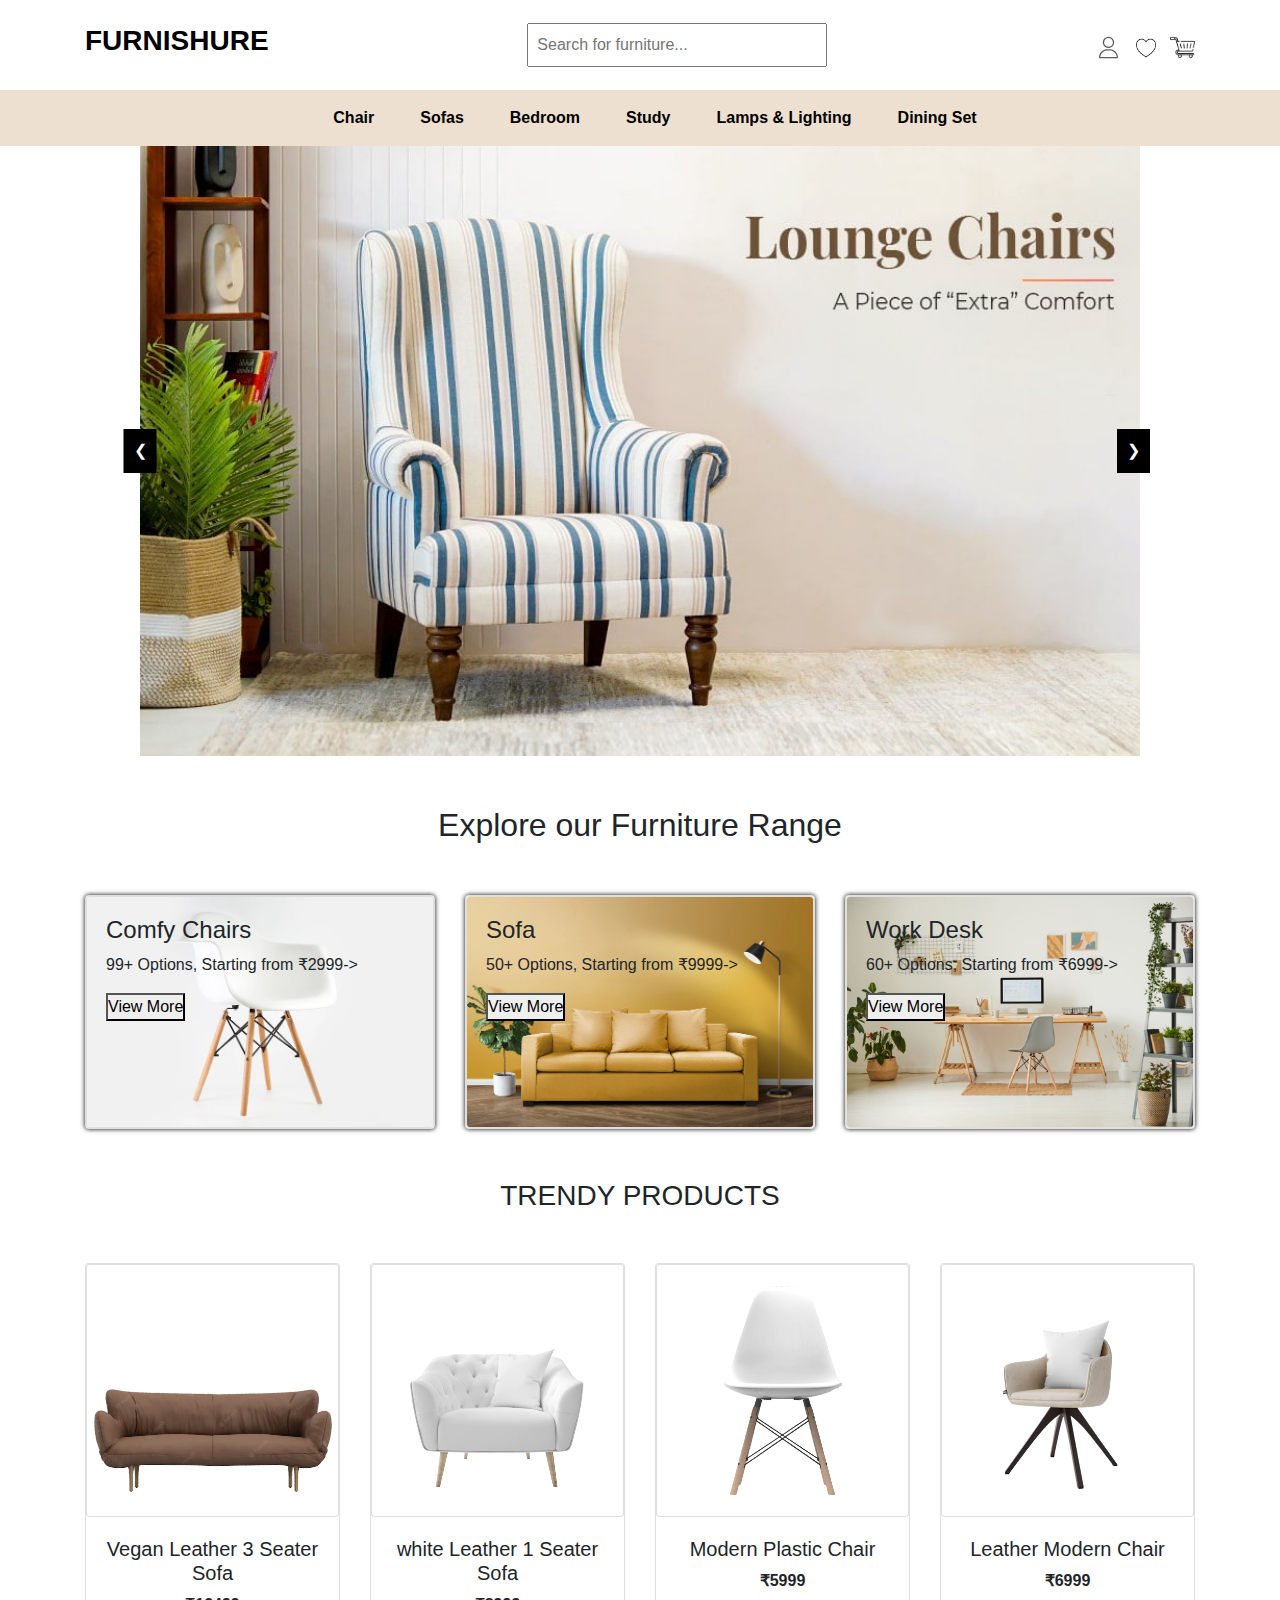
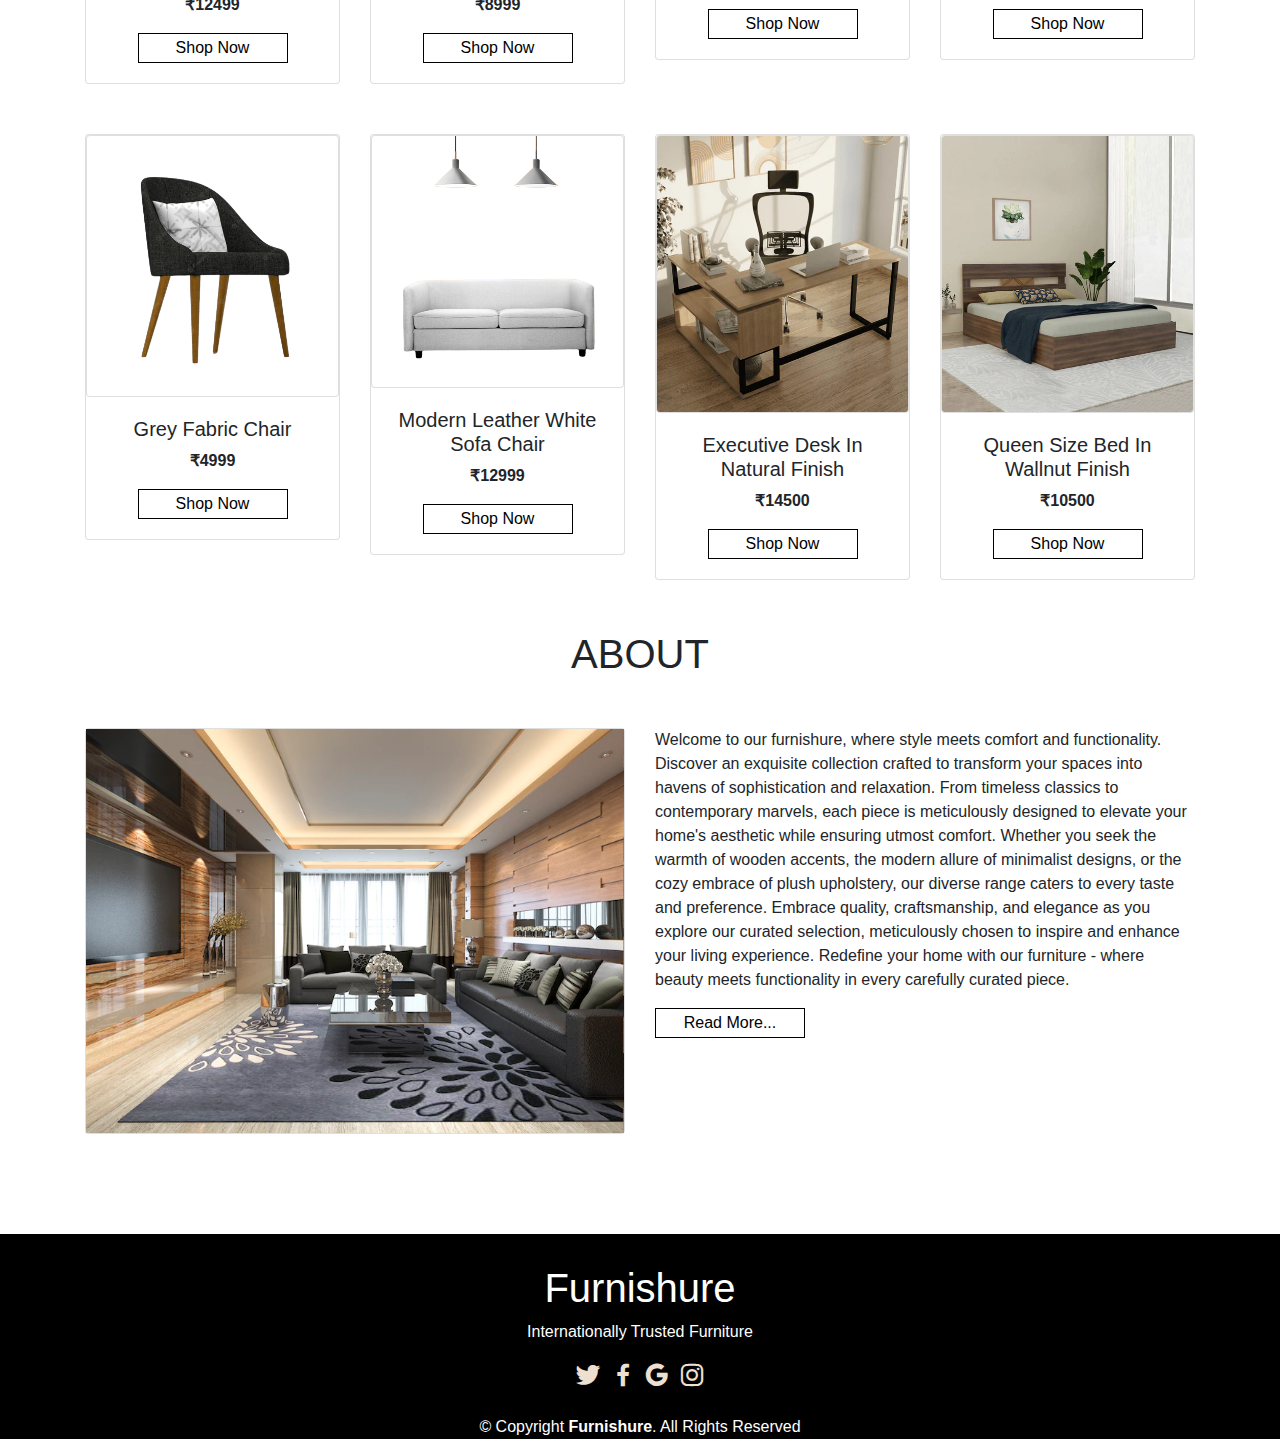
<file: index.html>
<!DOCTYPE html>
<html lang="en">
<head>
    <meta charset="UTF-8">
    <meta http-equiv="X-UA-Compatible" content="IE=edge">
    <meta name="viewport" content="width=device-width, initial-scale=1.0">
    <title>Furniture</title>
    <link rel="stylesheet" href="style.css">
    <!-- bootstrap link -->
    <link rel="stylesheet" href="https://cdn.jsdelivr.net/npm/bootstrap@4.0.0/dist/css/bootstrap.min.css" integrity="sha384-Gn5384xqQ1aoWXA+058RXPxPg6fy4IWvTNh0E263XmFcJlSAwiGgFAW/dAiS6JXm" crossorigin="anonymous">
    <script src="https://code.jquery.com/jquery-3.2.1.slim.min.js" integrity="sha384-KJ3o2DKtIkvYIK3UENzmM7KCkRr/rE9/Qpg6aAZGJwFDMVNA/GpGFF93hXpG5KkN" crossorigin="anonymous"></script>
    <script src="https://cdn.jsdelivr.net/npm/popper.js@1.12.9/dist/umd/popper.min.js" integrity="sha384-ApNbgh9B+Y1QKtv3Rn7W3mgPxhU9K/ScQsAP7hUibX39j7fakFPskvXusvfa0b4Q" crossorigin="anonymous"></script>
    <script src="https://cdn.jsdelivr.net/npm/bootstrap@4.0.0/dist/js/bootstrap.min.js" integrity="sha384-JZR6Spejh4U02d8jOt6vLEHfe/JQGiRRSQQxSfFWpi1MquVdAyjUar5+76PVCmYl" crossorigin="anonymous"></script>

    <!-- bootstrap link -->
    
    <!-- icons -->
    <link href='https://unpkg.com/boxicons@2.1.2/css/boxicons.min.css' rel='stylesheet'>
    <!-- icons -->


</head>
<body>
    <!-- navbar top -->
    <div class="container">
        <div class="navbar-top">
            <div class="logo">
                <a href="../index.html"><h3>FURNISHURE</h3></a>
            </div>
            <div class="search-container">
              <input type="text" id="searchBar" placeholder="Search for furniture...">
              <div id="searchDropdown" class="search-dropdown"></div>
              <script src="./searchbar.js"></script>
          </div>
            <div class="icons">
                <i><a href="./register.html"><img src="../image/w38-profile-icon.svg" alt="" width="25px"></a></i>
                <i><img src="../image/heart.png" alt="" width="20px"></i>
                <i><img src="../image/shopping-cart.png" alt="" width="25px"></i>
            </div>
            </div>
        </div>
    <!-- navbar top -->

    <!-- main content -->
    <div class="main-content">
        <nav class="navbar navbar-expand-md" id="navbar-color">
           <div class="container">
            
            <!-- Navbar links -->
            <div class="collapse navbar-collapse" id="collapsibleNavbar">
              <ul class="navbar-nav">
                <li class="nav-item">
                  <a class="nav-link" href="#">Chair</a>
                </li>
                <li class="nav-item">
                  <a class="nav-link" href="#">Sofas</a>
                </li>
                <li class="nav-item">
                  <a class="nav-link" href="#">Bedroom</a>
                </li>
                <li class="nav-item">
                  <a class="nav-link" href="#">Study</a>
                </li>
                <li class="nav-item">
                  <a class="nav-link" href="#">Lamps & Lighting</a>
                </li>
                <li class="nav-item">
                  <a class="nav-link" href="#">Dining Set</a>
                </li>
              </ul>
            </div>
           </div>
          </nav>
          <div class="slider" id="slider">
            <div class="slides">
              <img src="./image/s-4.jpg" alt="Image 1">
              <img src="./image/s-2.jpg" alt="Image 2">
              <img src="./image/s-1.jpg" alt="Image 3">
              <img src="./image/s-3.jpg" alt="Image 4">
            </div>
            <button class="prev" onclick="prevSlide()">&#10094;</button>
            <button class="next" onclick="nextSlide()">&#10095;</button>
            <script src="slider.js"></script>
          </div>


          
          
    </div>
    <!-- main content -->

    <!-- card1 -->
    <div class="container">
        <h2 class="text-center" style="margin-top: 50px;">Explore our Furniture Range</h2>
        <div class="row" style="margin-top: 50px;">
            <div class="col-md-4 py-3 py-md-0">
                <div class="card" id="tpc">
                    <img src="./image/ch.png" alt="" class="card image-top">
                    <div class="card-img-overlay">
                        <h4 class="card-titel">Comfy Chairs</h4>
                        <p class="card-text">99+ Options, Starting from ₹2999-></p>
                        <div id="btn2"><button>View More</button></div>
                    </div>
                </div>
            </div>
            <div class="col-md-4 py-3 py-md-0">
                <div class="card" id="tpc">
                    <img src="./image/sf.png" alt="" class="card image-top">
                    <div class="card-img-overlay">
                        <h4 class="card-titel">Sofa</h4>
                        <p class="card-text">50+ Options, Starting from ₹9999-></p>
                        <div id="btn2"><button>View More</button></div>
                    </div>
                </div>
            </div>
            <div class="col-md-4 py-3 py-md-0">
                <div class="card" id="tpc">
                    <img src="./image/work desk.png" alt="" class="card image-top">
                    <div class="card-img-overlay">
                        <h4 class="card-titel">Work Desk</h4>
                        <p class="card-text">60+ Options, Starting from ₹6999-></p>
                        <div id="btn2"><button>View More</button></div>
                    </div>
                </div>
            </div>
        </div>
    </div>
    <!-- card1 -->

    <!-- card2 -->
    <div class="container">
        <h3 class="text-center" style="margin-top: 50px;">TRENDY PRODUCTS</h3>
        <div class="row" style="margin-top: 50px;">
            <div class="col-md-3 py-3 py-md-0">
                <div class="card" id="c">
                    <img src="./image/card1.png" alt="" class="card image-top">
                    <div class="card-body">
                        <h5 class="card-titel text-center">Vegan Leather 3 Seater Sofa</h5>
                        <p class="card-text text-center">₹12499</p>
                        <div id="btn3"><button>Shop Now</button></div>
                    </div>
                </div>
            </div>
            <div class="col-md-3 py-3 py-md-0">
                <div class="card" id="c">
                    <img src="./image/card2.png" alt="" class="card image-top">
                    <div class="card-body">
                        <h5 class="card-titel text-center">white Leather 1 Seater Sofa</h5>
                        <p class="card-text text-center">₹8999</p>
                        <div id="btn3"><button>Shop Now</button></div>
                    </div>
                </div>
            </div>
            <div class="col-md-3 py-3 py-md-0">
                <div class="card" id="c">
                    <img src="./image/card3.png" alt="" class="card image-top">
                    <div class="card-body">
                        <h5 class="card-titel text-center">Modern Plastic Chair</h5>
                        <p class="card-text text-center">₹5999</p>
                        <div id="btn3"><button>Shop Now</button></div>
                    </div>
                </div>
            </div>
            <div class="col-md-3 py-3 py-md-0">
                <div class="card" id="c">
                    <img src="./image/card4.png" alt="" class="card image-top">
                    <div class="card-body">
                        <h5 class="card-titel text-center">Leather Modern Chair</h5>
                        <p class="card-text text-center">₹6999</p>
                        <div id="btn3"><button>Shop Now</button></div>
                    </div>
                </div>
            </div>
        </div>



        <div class="row" style="margin-top: 50px;">
            <div class="col-md-3 py-3 py-md-0">
                <div class="card" id="c">
                    <img src="./image/card5.png" alt="" class="card image-top">
                    <div class="card-body">
                        <h5 class="card-titel text-center">Grey Fabric Chair</h5>
                        <p class="card-text text-center">₹4999</p>
                        <div id="btn3"><button>Shop Now</button></div>
                    </div>
                </div>
            </div>
            <div class="col-md-3 py-3 py-md-0">
                <div class="card" id="c">
                    <img src="./image/card6.png" alt="" class="card image-top">
                    <div class="card-body">
                        <h5 class="card-titel text-center">Modern Leather White Sofa Chair</h5>
                        <p class="card-text text-center">₹12999</p>
                        <div id="btn3"><button>Shop Now</button></div>
                    </div>
                </div>
            </div>
            <div class="col-md-3 py-3 py-md-0">
                <div class="card" id="c">
                    <img src="./image/office table.webp" alt="" class="card image-top">
                    <div class="card-body">
                        <h5 class="card-titel text-center">Executive Desk In Natural Finish</h5>
                        <p class="card-text text-center">₹14500</p>
                        <div id="btn3"><button>Shop Now</button></div>
                    </div>
                </div>
            </div>
            <div class="col-md-3 py-3 py-md-0">
                <div class="card" id="c">
                    <img src="./image/queen size bed.webp" alt="" class="card image-top">
                    <div class="card-body">
                        <h5 class="card-titel text-center">Queen Size Bed In Wallnut Finish</h5>
                        <p class="card-text text-center">₹10500</p>
                        <div id="btn3"><button>Shop Now</button></div>
                    </div>
                </div>
            </div>
        </div>
    </div>
    <!-- card2 -->

    <!-- about -->
    <div class="container">
        <h1 class="text-center" style="margin-top: 50px;">ABOUT</h1>
        <div class="row" style="margin-top: 50px;">
            <div class="col-md-6 py-3 py-md-0">
                <div class="card">
                    <img src="./image/about.png" alt="">
                </div>
            </div>
            <div class="col-md-6 py-3 py-md-0">
                <p>Welcome to our furnishure, where style meets comfort and functionality. Discover an exquisite collection crafted to transform your spaces into havens of sophistication and relaxation. From timeless classics to contemporary marvels, each piece is meticulously designed to elevate your home's aesthetic while ensuring utmost comfort. Whether you seek the warmth of wooden accents, the modern allure of minimalist designs, or the cozy embrace of plush upholstery, our diverse range caters to every taste and preference. Embrace quality, craftsmanship, and elegance as you explore our curated selection, meticulously chosen to inspire and enhance your living experience. Redefine your home with our furniture - where beauty meets functionality in every carefully curated piece.</p>
                <div id="btn4"><button>Read More...</button></div>
            </div>
        </div>
    </div>
    <!-- about -->
     
    <!-- footer -->
    <footer id="footer">
        <h1 class="text-center">Furnishure</h1>
        <p class="text-center">Internationally Trusted Furniture</p>
        <div class="icons text-center">
            <i class="bx bxl-twitter"></i>
            <i class="bx bxl-facebook"></i>
            <i class="bx bxl-google"></i>
            <i class="bx bxl-instagram"></i>
        </div>
        <div class="copyright text-center">
            &copy; Copyright <strong><span>Furnishure</span></strong>. All Rights Reserved
        </div>
        </div>
    </footer>
    <!-- footer -->




</body>
</html>
</file>
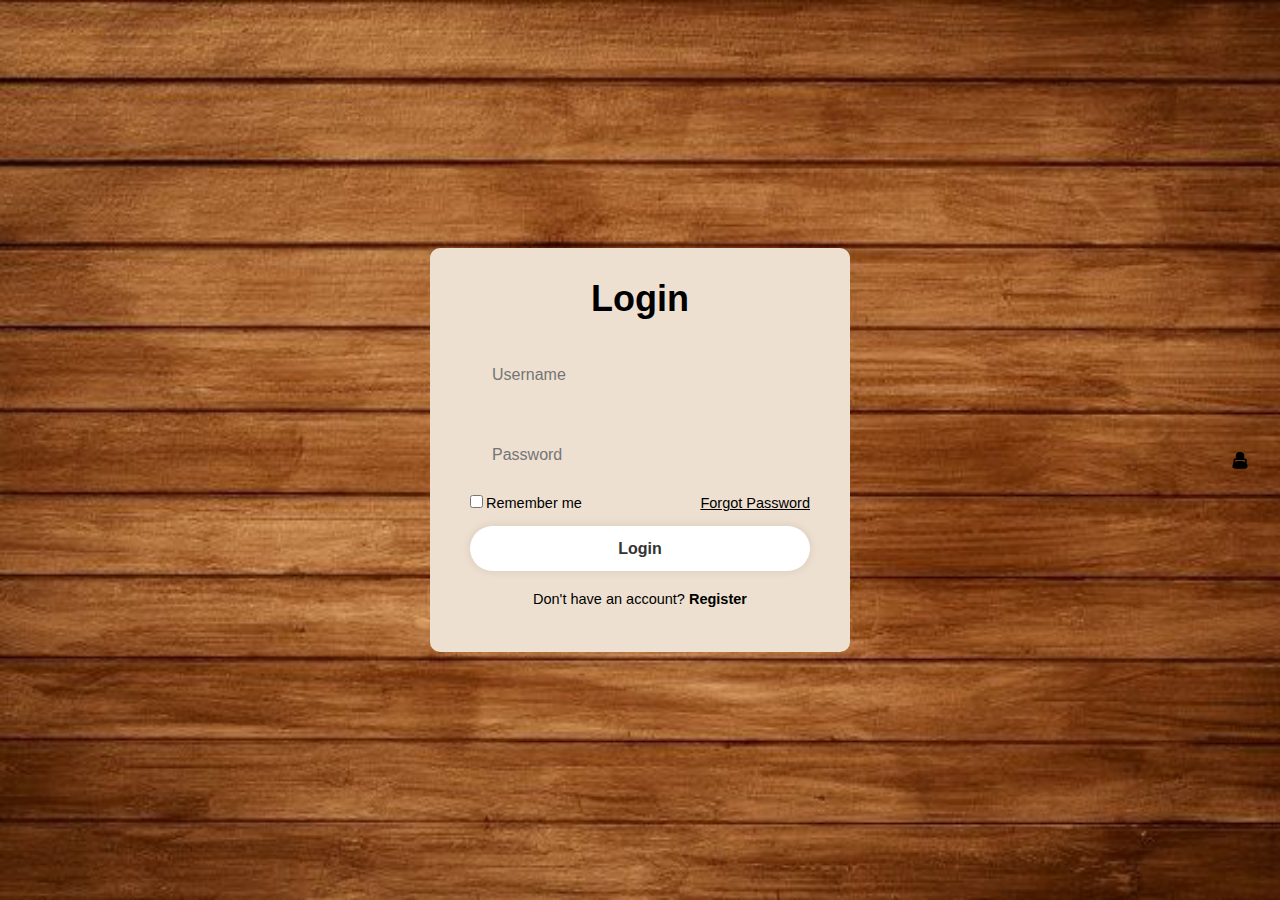
<file: login.html>
<!DOCTYPE html>
<html lang="en">
<head>
    <meta charset="UTF-8">
    <meta name="viewport" content="width=device-width, initial-scale=1.0">
    <title>login page</title>
    <link rel="stylesheet" href="login.css">
    <link href='https://unpkg.com/boxicons@2.1.4/css/boxicons.min.css' rel='stylesheet'>
</head>
<body>
    <div class="wrapper">
        <form action="">
            <h1>Login</h1>
            <div class="inputbox">
                <input type="text" placeholder="Username" required>
                <i class='bx bxs-user'></i>
            </div>
            <div class="inputbox">
                <input type="password" placeholder="Password" required>
                <i class='bx bx-lock-alt'></i>
            </div>
            <div class="rememberforgot">
                <label><input type="checkbox">Remember me</label>
                <a href="#">Forgot Password</a>
            </div>
            <button type="submit" class="btn">Login</button>
            <div class="registerlink">
                <p>Don't have an account? <a href="register.html">Register</a></p></div>
            </div>
        </form>
    </div>
</body>
</html>
</file>
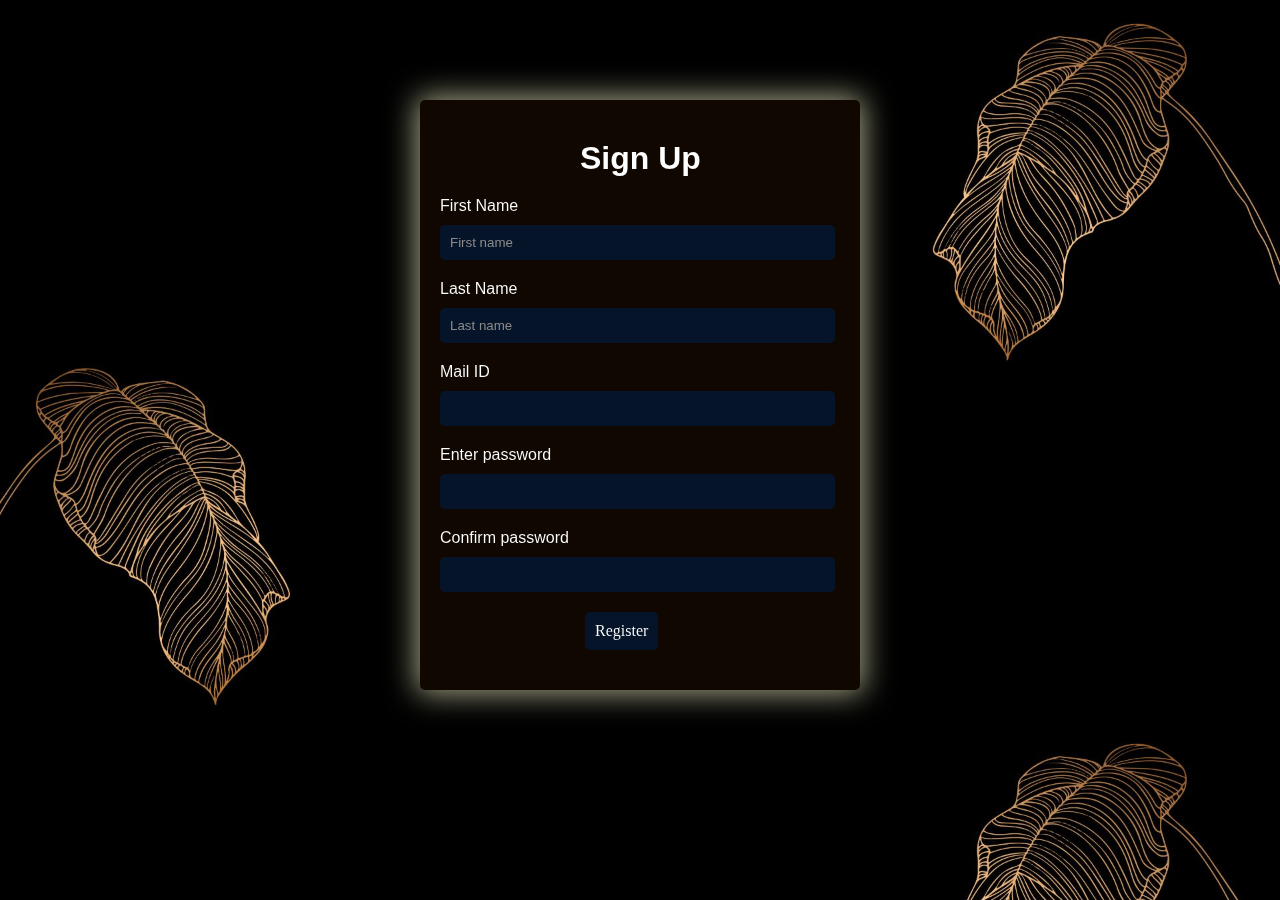
<file: register.html>
<!DOCTYPE html>
<html lang="en">
<head>
    <meta charset="UTF-8">
    <meta name="viewport" content="width=device-width, initial-scale=1.0">
    <link rel="stylesheet" type="text/css" href="register.css">
    <title>Sign Up</title>
</head>
<body>
    <main>
        <section id="sign-up">
            <h1><centre>Sign Up</centre></h1>
            <form onsubmit="return validateForm()">
                <label for="first-name">First Name</label>
                <input type="text" id="first-name" name="first-name" placeholder="First name" required>

                <label for="last-name">Last Name</label>
                <input type="text" id="last-name" name="last-name" placeholder="Last name" required>

                <label for="mail-id">Mail ID</label>
                <input type="email" id="mail-id" name="mail" required>

                <label for="password">Enter password</label>
                <input type="password" id="password" name="password" required>

                <label for="confirm-password">Confirm password</label>
                <input type="password" id="confirm-password" name="confirm-password" required><br>
                
                <div class="a">
                    <input type="submit" value="Register">
                </div>
            </form>
        </section>
    </main>
    <script src="register.js"></script>
</body>
</html>
</file>
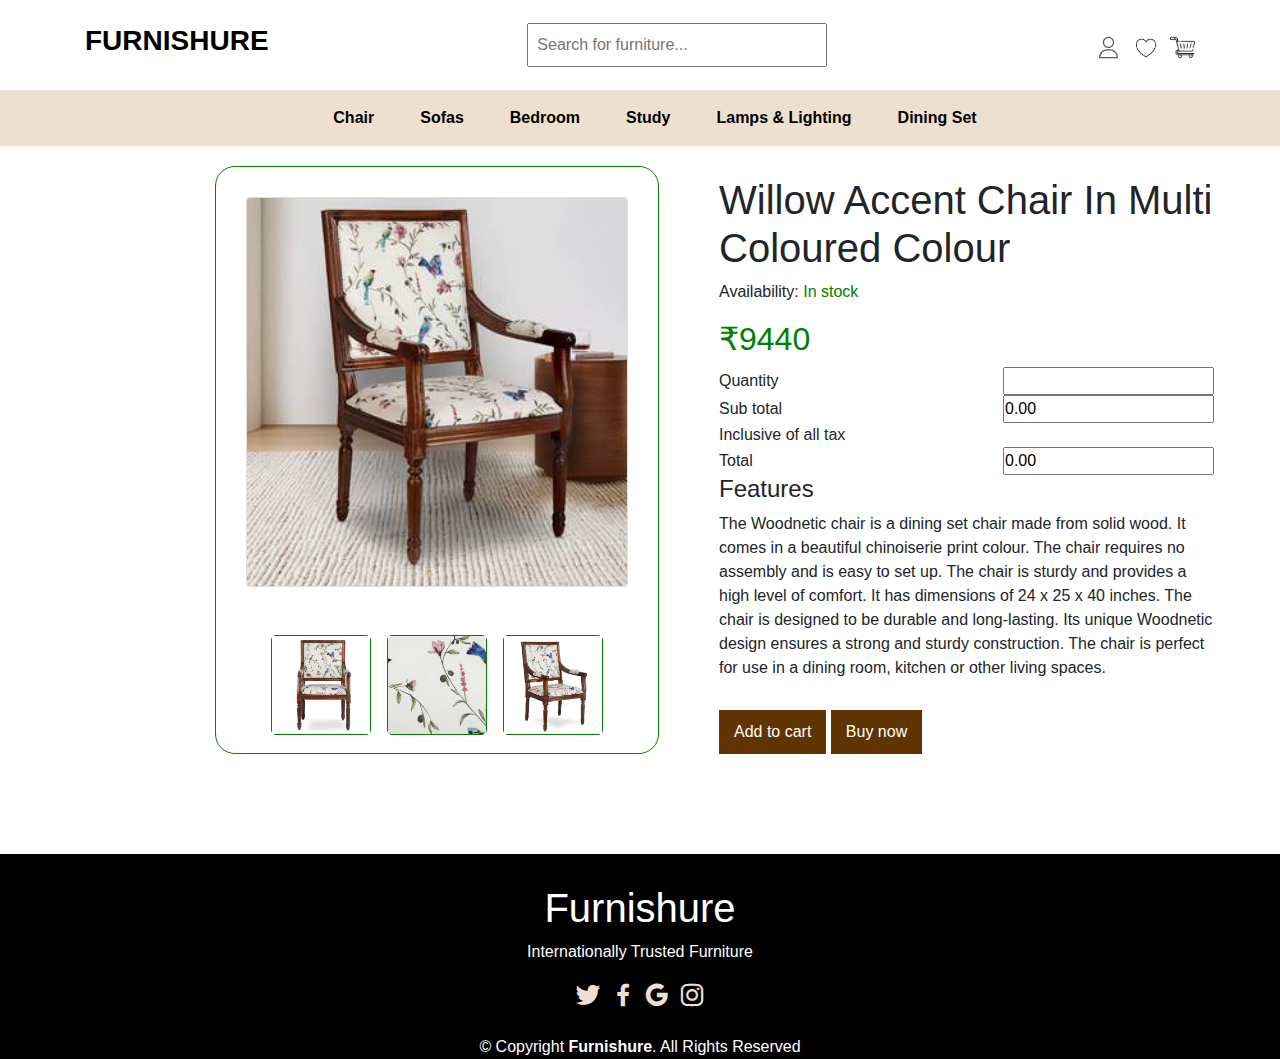
<file: product_page/c1.html>
<!DOCTYPE html>
<html lang="en">
<head>
    <meta charset="UTF-8">
    <meta name="viewport" content="width=device-width, initial-scale=1.0">
    <title>spp</title>
    <link rel="stylesheet" href="spp.css">
    <link rel="stylesheet" href="https://cdn.jsdelivr.net/npm/bootstrap@4.0.0/dist/css/bootstrap.min.css" integrity="sha384-Gn5384xqQ1aoWXA+058RXPxPg6fy4IWvTNh0E263XmFcJlSAwiGgFAW/dAiS6JXm" crossorigin="anonymous">
    <script src="https://code.jquery.com/jquery-3.2.1.slim.min.js" integrity="sha384-KJ3o2DKtIkvYIK3UENzmM7KCkRr/rE9/Qpg6aAZGJwFDMVNA/GpGFF93hXpG5KkN" crossorigin="anonymous"></script>
    <script src="https://cdn.jsdelivr.net/npm/popper.js@1.12.9/dist/umd/popper.min.js" integrity="sha384-ApNbgh9B+Y1QKtv3Rn7W3mgPxhU9K/ScQsAP7hUibX39j7fakFPskvXusvfa0b4Q" crossorigin="anonymous"></script>
    <script src="https://cdn.jsdelivr.net/npm/bootstrap@4.0.0/dist/js/bootstrap.min.js" integrity="sha384-JZR6Spejh4U02d8jOt6vLEHfe/JQGiRRSQQxSfFWpi1MquVdAyjUar5+76PVCmYl" crossorigin="anonymous"></script>

    <!-- bootstrap link -->
    
    <!-- icons -->
    <link href='https://unpkg.com/boxicons@2.1.2/css/boxicons.min.css' rel='stylesheet'>
    <!-- icons -->

</head>
<body>
    <!-- navbar top -->
    <div class="container">
      <div class="navbar-top">
          <div class="logo">
              <a href="../index.html"><h3>FURNISHURE</h3></a>
          </div>       
          
          
          <div class="search-container">
              <input type="text" id="searchBar" placeholder="Search for furniture...">
              <div id="searchDropdown" class="search-dropdown"></div>
              <script src="../searchbar.js"></script>
          </div>
          <div class="icons">
              <i><a href="../register.html"><img src="../image/w38-profile-icon.svg" width="25px"></a></i>
              <i><img src="../image/heart.png" alt="" width="20px"></i>
              <i><img src="../image/shopping-cart.png" alt="" width="25px"></i>
          </div>
      </div>
      </div>
  </div>
    <!-- navbar top -->

    <!-- main content -->
    <div class="main-content">
        <nav class="navbar navbar-expand-md" id="navbar-color">
           <div class="container">
            
            <!-- Navbar links -->
            <div class="collapse navbar-collapse" id="collapsibleNavbar">
              <ul class="navbar-nav">
                <li class="nav-item">
                  <a class="nav-link" href="#">Chair</a>
                </li>
                <li class="nav-item">
                  <a class="nav-link" href="#">Sofas</a>
                </li>
                <li class="nav-item">
                  <a class="nav-link" href="#">Bedroom</a>
                </li>
                <li class="nav-item">
                  <a class="nav-link" href="#">Study</a>
                </li>
                <li class="nav-item">
                  <a class="nav-link" href="#">Lamps & Lighting</a>
                </li>
                <li class="nav-item">
                  <a class="nav-link" href="#">Dining Set</a>
                </li>
              </ul>
            </div>
           </div>
          </nav>
          <div class="placing">
              <div class="container">
                <div class="right-box">
                    <div class="main-image-box">
                        <img src="../chair_images/chair1.jpg" id="mainimage" alt="2" class="card image-top">
                    </div>
                    <div class="small-images">
                        <div class="image-box"><img src="../chair_images/c1.1.jpeg" class="image"></div>
                        <div class="image-box"><img src="../chair_images/c1.2.jpeg" class="image"></div>
                        <div class="image-box"><img src="../chair_images/c1.3.jpeg" class="image"></div>
                    </div>
                </div>
                <div class="detailsbox">
                    <h1>Willow Accent Chair In Multi Coloured Colour</h1>
                    <p>Availability: <span style="color:green">In stock</span></p>
                    <h2>₹9440</h2>
                    <table cellspacing="0" class="inputs">
                        <tr>
                            <td >Quantity</td>
                            <td align="right"><input type="number" id="first"></td>
                        </tr>
                        <tr>
                            <td>Sub total</td>
                            <td align="right"><input type="number" id="second"></td>
                        </tr>
                        <tr>
                            <td>Inclusive of all tax</td>
                        </tr>
                        <tr>
                            <td>Total</td>
                            <td align="right"><input type="number" id="third"></td>
                        </tr>
                    </table>
                    <h4>Features</h4>
                    <p>The Woodnetic chair is a dining set chair made from solid wood.
                      It comes in a beautiful chinoiserie print colour.
                      The chair requires no assembly and is easy to set up.
                      The chair is sturdy and provides a high level of comfort.
                      It has dimensions of 24 x 25 x 40 inches.
                      The chair is designed to be durable and long-lasting.
                      Its unique Woodnetic design ensures a strong and sturdy construction.
                      The chair is perfect for use in a dining room, kitchen or other living spaces.</p>
                    <button name="b1">Add to cart</button>
                    <button id="b2">Buy now</button>
                </div>
            </div>
            
            </div>
            <script src="singular_product.js"></script>

          
          <footer id="footer">
            <h1 class="text-center">Furnishure</h1>
            <p class="text-center">Internationally Trusted Furniture</p>
            <div class="icons text-center">
                <i class="bx bxl-twitter"></i>
                <i class="bx bxl-facebook"></i>
                <i class="bx bxl-google"></i>
                <i class="bx bxl-instagram"></i>
            </div>
            <div class="copyright text-center">
                &copy; Copyright <strong><span>Furnishure</span></strong>. All Rights Reserved
            </div>
            </div>
        </footer>
    
</body>
</html>
</file>
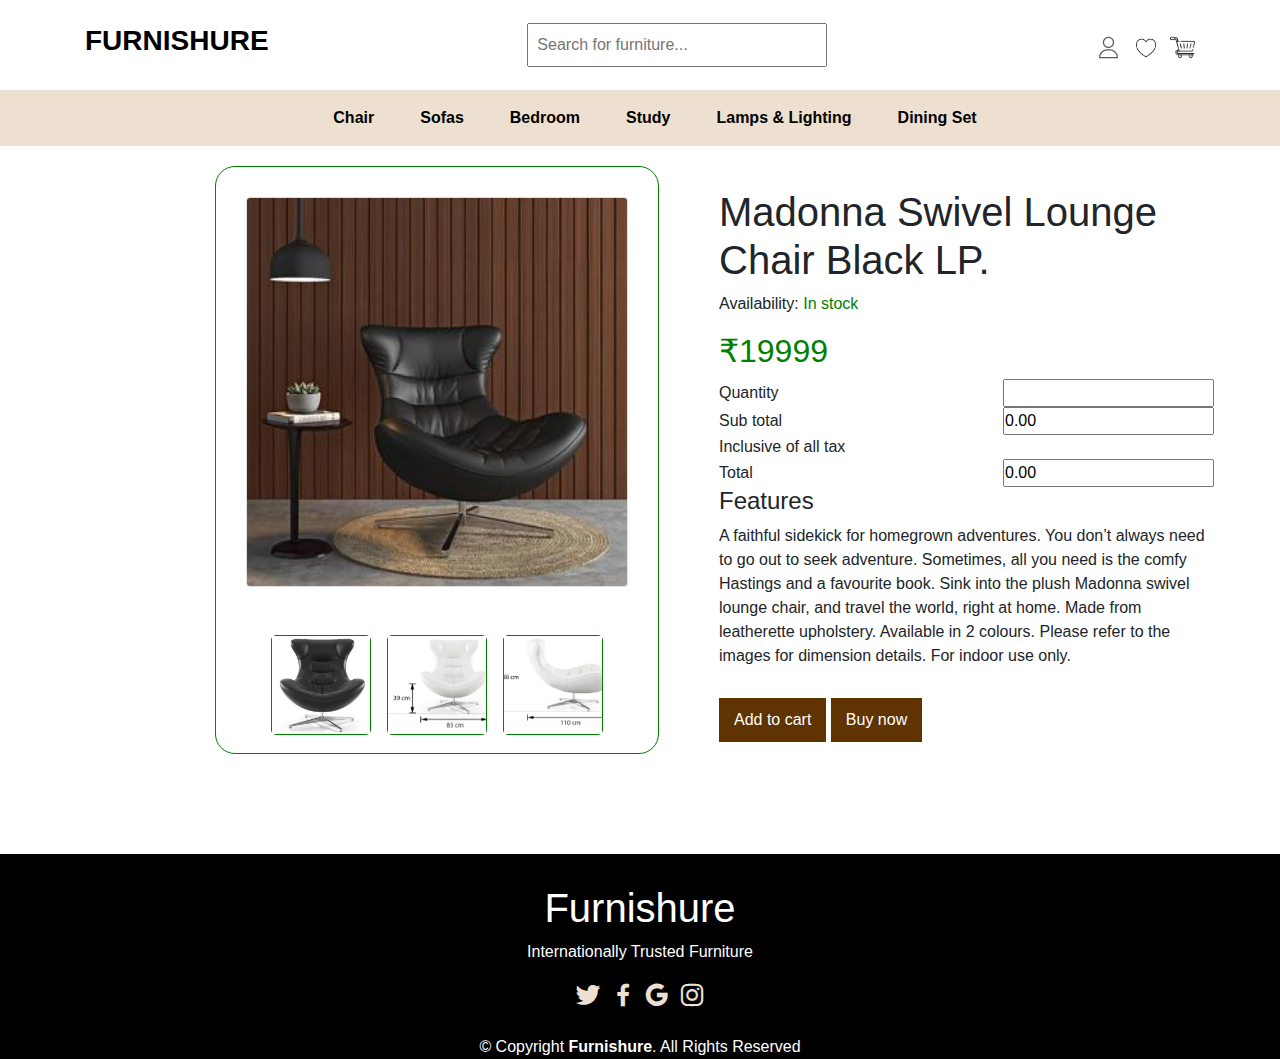
<file: product_page/singular_product_page.html>
<!DOCTYPE html>
<html lang="en">
<head>
    <meta charset="UTF-8">
    <meta name="viewport" content="width=device-width, initial-scale=1.0">
    <title>spp</title>
    <link rel="stylesheet" href="spp.css">
    <link rel="stylesheet" href="https://cdn.jsdelivr.net/npm/bootstrap@4.0.0/dist/css/bootstrap.min.css" integrity="sha384-Gn5384xqQ1aoWXA+058RXPxPg6fy4IWvTNh0E263XmFcJlSAwiGgFAW/dAiS6JXm" crossorigin="anonymous">
    <script src="https://code.jquery.com/jquery-3.2.1.slim.min.js" integrity="sha384-KJ3o2DKtIkvYIK3UENzmM7KCkRr/rE9/Qpg6aAZGJwFDMVNA/GpGFF93hXpG5KkN" crossorigin="anonymous"></script>
    <script src="https://cdn.jsdelivr.net/npm/popper.js@1.12.9/dist/umd/popper.min.js" integrity="sha384-ApNbgh9B+Y1QKtv3Rn7W3mgPxhU9K/ScQsAP7hUibX39j7fakFPskvXusvfa0b4Q" crossorigin="anonymous"></script>
    <script src="https://cdn.jsdelivr.net/npm/bootstrap@4.0.0/dist/js/bootstrap.min.js" integrity="sha384-JZR6Spejh4U02d8jOt6vLEHfe/JQGiRRSQQxSfFWpi1MquVdAyjUar5+76PVCmYl" crossorigin="anonymous"></script>

    <!-- bootstrap link -->
    
    <!-- icons -->
    <link href='https://unpkg.com/boxicons@2.1.2/css/boxicons.min.css' rel='stylesheet'>
    <!-- icons -->

</head>
<body>
    <!-- navbar top -->
    <div class="container">
      <div class="navbar-top">
          <div class="logo">
              <a href="../index.html"><h3>FURNISHURE</h3></a>
          </div>       
          
          
          <div class="search-container">
              <input type="text" id="searchBar" placeholder="Search for furniture...">
              <div id="searchDropdown" class="search-dropdown"></div>
              <script src="../searchbar.js"></script>
          </div>
          <div class="icons">
              <i><a href="../register.html"><img src="../image/w38-profile-icon.svg" width="25px"></a></i>
              <i><img src="../image/heart.png" alt="" width="20px"></i>
              <i><img src="../image/shopping-cart.png" alt="" width="25px"></i>
          </div>
      </div>
      </div>
  </div>
    <!-- navbar top -->

    <!-- main content -->
    <div class="main-content">
        <nav class="navbar navbar-expand-md" id="navbar-color">
           <div class="container">
            
            <!-- Navbar links -->
            <div class="collapse navbar-collapse" id="collapsibleNavbar">
              <ul class="navbar-nav">
                <li class="nav-item">
                  <a class="nav-link" href="#">Chair</a>
                </li>
                <li class="nav-item">
                  <a class="nav-link" href="#">Sofas</a>
                </li>
                <li class="nav-item">
                  <a class="nav-link" href="#">Bedroom</a>
                </li>
                <li class="nav-item">
                  <a class="nav-link" href="#">Study</a>
                </li>
                <li class="nav-item">
                  <a class="nav-link" href="#">Lamps & Lighting</a>
                </li>
                <li class="nav-item">
                  <a class="nav-link" href="#">Dining Set</a>
                </li>
              </ul>
            </div>
           </div>
          </nav>
          <div class="placing">
              <div class="container">
                <div class="right-box">
                    <div class="main-image-box">
                        <img src="../chair_images/Madonna_Swivel_Lounge_Chair_Black_LP.jpg" id="mainimage" alt="2" class="card image-top">
                    </div>
                    <div class="small-images">
                        <div class="image-box"><img src="small_img1.png" class="image"></div>
                        <div class="image-box"><img src="small_img2.png" class="image"></div>
                        <div class="image-box"><img src="small_img3.png" class="image"></div>
                    </div>
                </div>
                <div class="detailsbox">
                    <h1>Madonna Swivel Lounge Chair Black LP.</h1>
                    <p>Availability: <span style="color:green">In stock</span></p>
                    <h2>₹19999</h2>
                    <table cellspacing="0" class="inputs">
                        <tr>
                            <td >Quantity</td>
                            <td align="right"><input type="number" id="first"></td>
                        </tr>
                        <tr>
                            <td>Sub total</td>
                            <td align="right"><input type="number" id="second"></td>
                        </tr>
                        <tr>
                            <td>Inclusive of all tax</td>
                        </tr>
                        <tr>
                            <td>Total</td>
                            <td align="right"><input type="number" id="third"></td>
                        </tr>
                    </table>
                    <h4>Features</h4>
                    <p>A faithful sidekick for homegrown adventures. You don’t always need to go out to seek adventure. Sometimes, all you need is the comfy Hastings and a favourite book. Sink into the plush Madonna swivel lounge chair, and travel the world, right at home.
                      Made from leatherette upholstery.
                      Available in 2 colours.
                      Please refer to the images for dimension details.
                      For indoor use only.</p>
                    <button name="b1">Add to cart</button>
                    <button id="b2">Buy now</button>
                </div>
            </div>
            
            </div>
            <script src="singular_product.js"></script>

          
          <footer id="footer">
            <h1 class="text-center">Furnishure</h1>
            <p class="text-center">Internationally Trusted Furniture</p>
            <div class="icons text-center">
                <i class="bx bxl-twitter"></i>
                <i class="bx bxl-facebook"></i>
                <i class="bx bxl-google"></i>
                <i class="bx bxl-instagram"></i>
            </div>
            <div class="copyright text-center">
                &copy; Copyright <strong><span>Furnishure</span></strong>. All Rights Reserved
            </div>
            </div>
        </footer>
    
</body>
</html>
</file>
<file: style.css>
*{
    margin: 0;
    padding: 0;
}
:root {
    --white: #ffffff;
    --skin: rgba(238,224,208);
  }
/* navbar top */
.navbar-top{
    width: 100%;
    height: 10vh;
    display: flex;
    align-items: center;
    text-align: center;
    justify-content: space-between;
}
.social-link i img{
    margin-left: 10px;
    transition: 0.5s ease;
    cursor: pointer;
}
.social-link i img:hover{
    background-color: var(--skin);
    border-radius: 50px;
}
@media screen and (max-width:420px){
    .social-link i img{
        width: 20px;
    }
}
.logo h3{
    color:black;
    font-weight: bold;
    text-decoration: none;
}
@media screen and (max-width:420px){
    .logo h3{
        font-size: 20px;
    }
}
.icons i img{
    margin-left: 10px;
    cursor: pointer;
}
@media screen and (max-width:420px){
    .icons i img{
        width: 20px;
    }
}
.search-container {
    position: relative;
  }
  
  #searchBar {
    padding: 8px;
    width: 300px;
    font-size: 16px;
  }
  
  .search-dropdown {
    position: absolute;
    top: 100%;
    left: 0;
    z-index: 1;
    display: none;
    background-color: #fff;
    box-shadow: 0 4px 8px rgba(0, 0, 0, 0.1);
    border-radius: 4px;
  }
  
  #searchDropdown div {
    padding: 10px;
    padding-right: 200px;
    cursor: pointer;
    color:black;
    text-decoration: none;
  }
  
  #searchDropdown div:hover {
    background-color: #f0f0f0;
  }
/* navbar top */

/* main content */


/* navbar */
#navbar-color{
    background-color: var(--skin);
}
.navbar-nav{
    margin: auto;
}
.nav-link{
    margin-left: 30px;
    font-weight: bold;
    color: black;
    transition: 0.5s ease;
    cursor: pointer;
}
.nav-link:hover{
    color: green;
}
/* navbar */

/* content */
.content{
    margin-top: 150px;
    margin-left: 60px;
}
.content h1{
    font-size: 50px;
}
#btn1 button{
    width: 150px;
    height: 32px;
    background: transparent;
    border: 1px solid black;
    letter-spacing: 3px;
    font-weight: bold;
    transition: 0.5s ease;
    cursor: pointer;
}
#btn1 button:hover{
    background-color: green;
}
@media screen and (max-width:420px){
    .content h1{
        font-size: 30px;
    }
}
/* content */

/* main content */

/* card2 */
#tpc{
    box-shadow: 0 0 5px black;
    transition: 0.5s ease;
    cursor: pointer;
}
#tpc:hover{
    transform: translateY(-10px);
}
/* card2 */

/* card3 */
#c p{
    font-weight: bold;
}
#btn3{
    text-align: center;
}
#btn3 button{
    width: 150px;
    height: 30px;
    background: transparent;
    border: 1px solid black;
    transition: 0.5s ease;
    cursor: pointer;
}
#btn3 button:hover{
    background-color: var(--skin);
}
@media screen and (max-width:895px){
    #btn3 button{
        width: 100px;
    }
}
/* card3 */
#btn4 button{
    width: 150px;
    height: 30px;
    background: transparent;
    border: 1px solid black;
    transition: 0.5s ease;
    cursor: pointer;
}
#btn4 button:hover{
    background-color: var(--skin);
}
/* footer */
#footer{
    width: 100%;
    background-color: black;
    margin-top: 100px;
}
#footer h1{
    color: white;
    padding-top: 30px;
}
#footer p{
    color: white;
}
.icons i{
    color: var(--skin);
    font-size: 30px;
    cursor: pointer;
}
.copyright{
    color: white;
    margin-top: 20px;
}
/* footer */

/* slider*/
.slider {
    position: relative;
    max-width: 1000px;
    margin: auto;
    text-align: center;
  }
  
  .slides {
    display: flex;
    overflow-x: auto;
    scroll-behavior: smooth;
    margin: 0 auto;
  }
  
  .slides img {
    width: 100%;
    height: auto;
  }
  
  .prev,
  .next {
    position: absolute;
    top: 50%;
    background-color: black;
    color: white;
    padding: 10px;
    border: none;
    cursor: pointer;
    z-index: 1;
  }
  
  .prev {
    left: 0;
    transform: translateY(-50%) translateX(-50%);
  }
  
  .next {
    right: -10px; /* Adjust this value to touch the margin */
    transform: translateY(-50%);
  }
  
    /*slider*/
</file>
<file: login.css>
*{
    margin:0;
    padding: 0;
    box-sizing: border-box;
    font-family:sans-serif;
}
body{
    display:flex;
    justify-content: center;
    align-items:center;
    min-height:100vh;
    background: url("Login\ page\ background.jpeg");
    background-repeat:no-repeat;
    background-size: cover;
}
.wrapper{
    width: 420px;
    background: rgba(238,224,208);
    color:black;
    border-radius: 10px;
    padding:30px 40px;
}
.wrapper h1{
    font-size:36px;
    text-align:center;
}
.wrapper .inputbox{
    width:100%;
    height:50px;
    background:transparent;
    margin:30px 0;
    border-radius: 40px;
    
}
.inputbox input{
    width:100%;
    height:100%;
    background:transparent;
    border: 2px solid rgba(225, 225, 225,.2);
    border-radius:40px;
    font-size:16px;
    padding:20px 45px 20px 20px;
    color:#000;
}
.inputbox input:placeholder{
    color:#000;
    padding:10px;
}
.inputbox i{
    position:absolute;
    right:20px;
    top:50%;
    transform:translate(-50%);
    font-size:20px;
}
.wrapper .rememberforgot{
    display:flex;
    justify-content:space-between;
    font-size:14.5px;
    margin:-15px 0 15px;
    
}
.rememberforgot label input{
    accent-color: rgb(240, 217, 191);
    margin-right:3px;
}
.rememberforgot a{
    color:#000;
    text-decoration: underline;
}
.wrapper .btn{
    width:100%;
    height:45px;
    background:#fff;
    border:none;
    outline:none;
    border-radius:40px;
    box-shadow: 0 0 10px rgba(0,0,0,.1);
    cursor:pointer;
    font-size:16px;
    color:#333;
    font-weight:600;
}
.wrapper .registerlink{
    font-size:14.5px;
    text-align:center;
    margin:20px 0 15px;
}
.registerlink p a{
    color: #000;
    text-decoration: none;
    font-weight: 600;
}
.registerlink p a:hover{
    text-decoration:underline;
}
</file>
<file: register.css>
body{
    margin: 0;
    font-family:Arial, Helvetica, sans-serif;
    background-image:url("FURNISHURE\ bg.jpg");
    background-size:100%;
    overflow:hidden;
    scrollbar-width: thin;
    scrollbar-color: darkgrey lightgrey;
}
h1{
    margin:0;
    margin-left:140px;
    padding-top: 20px;
    padding-bottom: 20px;
}
image{
    size: 500px;
    margin-left: 0;
    margin-right:300px;
}

ul {
    list-style:none;
    margin:0;
    padding:0;
}
header{
    background-color: white;
    padding:20px;
}
#sign-up{
    margin-top:100px;
    margin-top:100px;
    margin-left: auto;
    margin-right: auto;
    max-width: 400px;
    background-color:aliceblue;
    padding:20px;
    border-radius:5px;
    box-shadow:0px 0px 30px 3px rgb(89 88 118);
    filter: invert();
}
form label{
    display:block;
    margin-bottom:10px;
}

form input[type="text"], form input[type="email"],form input[type="password"]{
    padding:10px;
    margin-bottom: 20px;
    border-radius:5px;
   border:none;
   background-color: antiquewhite;
   width:375px;
}
form input[type="submit"]{
    padding:10px;
    margin-bottom: 20px;
    border-radius:5px;
    border:none;
    margin-left:145px;
    font-family: 'Times New Roman', Times, serif;
    background-color: antiquewhite;
    align-items: center;
    font-size: medium;
}
form input[type="submit"]:hover{
    background-color:seagreen;
}
</file>
<file: product_page/spp.css>
*{
    margin: 0;
    padding: 0;
}
:root {
    --white: #ffffff;
    --skin: rgba(238,224,208);
  }
/* navbar top */
.navbar-top{
    width: 100%;
    height: 10vh;
    display: flex;
    align-items: center;
    text-align: center;
    justify-content: space-between;
}
.social-link i img{
    margin-left: 10px;
    transition: 0.5s ease;
    cursor: pointer;
}
.social-link i img:hover{
    background-color: var(--skin);
    border-radius: 50px;
}
@media screen and (max-width:420px){
    .social-link i img{
        width: 20px;
    }
}
.logo h3{
    color:black;
    font-weight: bold;
    text-decoration: none;
}
@media screen and (max-width:420px){
    .logo h3{
        font-size: 20px;
    }
}
.icons i img{
    margin-left: 10px;
    cursor: pointer;
}
@media screen and (max-width:420px){
    .icons i img{
        width: 20px;
    }
}
.search-container {
    position: relative;
  }
  
  #searchBar {
    padding: 8px;
    width: 300px;
    font-size: 16px;
  }
  
  .search-dropdown {
    position: absolute;
    top: 100%;
    left: 0;
    z-index: 1;
    display: none;
    background-color: #fff;
    box-shadow: 0 4px 8px rgba(0, 0, 0, 0.1);
    border-radius: 4px;
  }
  
  #searchDropdown div {
    padding: 10px;
    padding-right: 250px;
    cursor: pointer;
    color:black;
    text-decoration: none;
  }
  
  #searchDropdown div:hover {
    background-color: #f0f0f0;
  }
/* navbar top */

/* main content */


/* navbar */
#navbar-color{
    background-color: var(--skin);
}
.navbar-nav{
    margin: auto;
}
.nav-link{
    margin-left: 30px;
    font-weight: bold;
    color: black;
    transition: 0.5s ease;
    cursor: pointer;
}
.nav-link:hover{
    color: green;
}
/* navbar */

.placing{
.container {
    margin: 20px 200px;
    display: flex;
    align-items: center;
}

.right-box {
    width: 40%;
    border: 1px solid green;
    border-radius: 20px;
}

.main-image-box {
    padding: 30px 30px;
    width: 100%;
    display: flex;
    align-items: center;
}

.main-image-box img {
    height: 390px;
    width: auto;
}
.small-images {
    display: flex;
    align-items: center;
    justify-content: center;
    padding: 10px;
}

.image-box {
    margin: 8px;
    height: 100px;
    width: 100px;
    cursor: pointer;
    border: 1px solid green;
    border-radius: 5px;
}

.image {
    width: 100%; /* Ensure the image fills its container */
    height: 100%; /* Ensure the image fills its container */
    object-fit: cover;
}


.detailsbox {
    float: right;
    width: 50%;
    padding-left: 60px;
    padding-top: 10px;
}
.detailsbox h2{
    color: green;
}
.inputs{
    width:100%;
    justify-content: space-between;
}
td .inputs{
    height:300px;
    padding:2px;
}
button{
    border:none;
    
    padding: 10px 15px;
    background-color: rgb(95, 52, 0);
    color: white;
    margin-top: 14px;
    cursor:pointer;

}
button:hover{
    background-color: rgb(190, 114, 21);
}}
.placing{
    align-items: center;
}
#footer{
    width: 100%;
    background-color: black;
    margin-top: 100px;
}
#footer h1{
    color: white;
    padding-top: 30px;
}
#footer p{
    color: white;
}
.icons i{
    color: var(--skin);
    font-size: 30px;
    cursor: pointer;
}
.copyright{
    color: white;
    margin-top: 20px;
}
</file>
